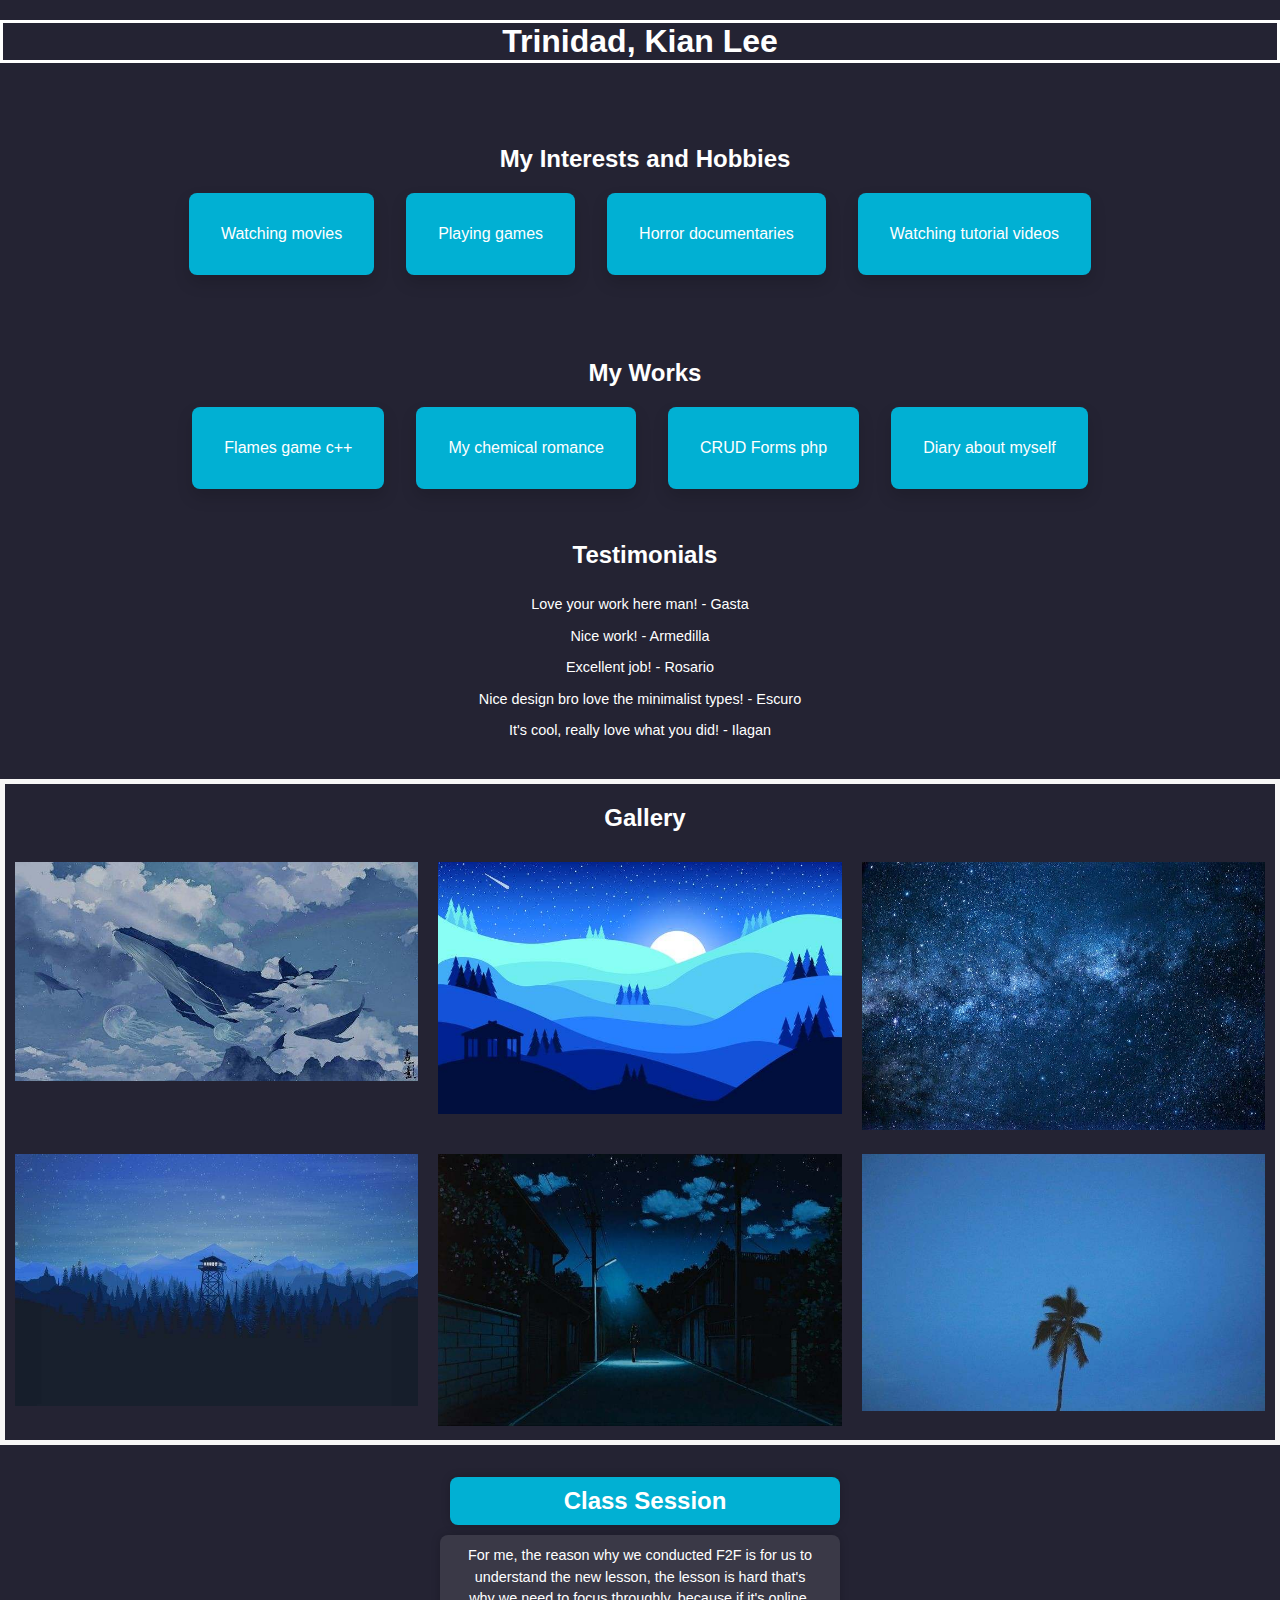
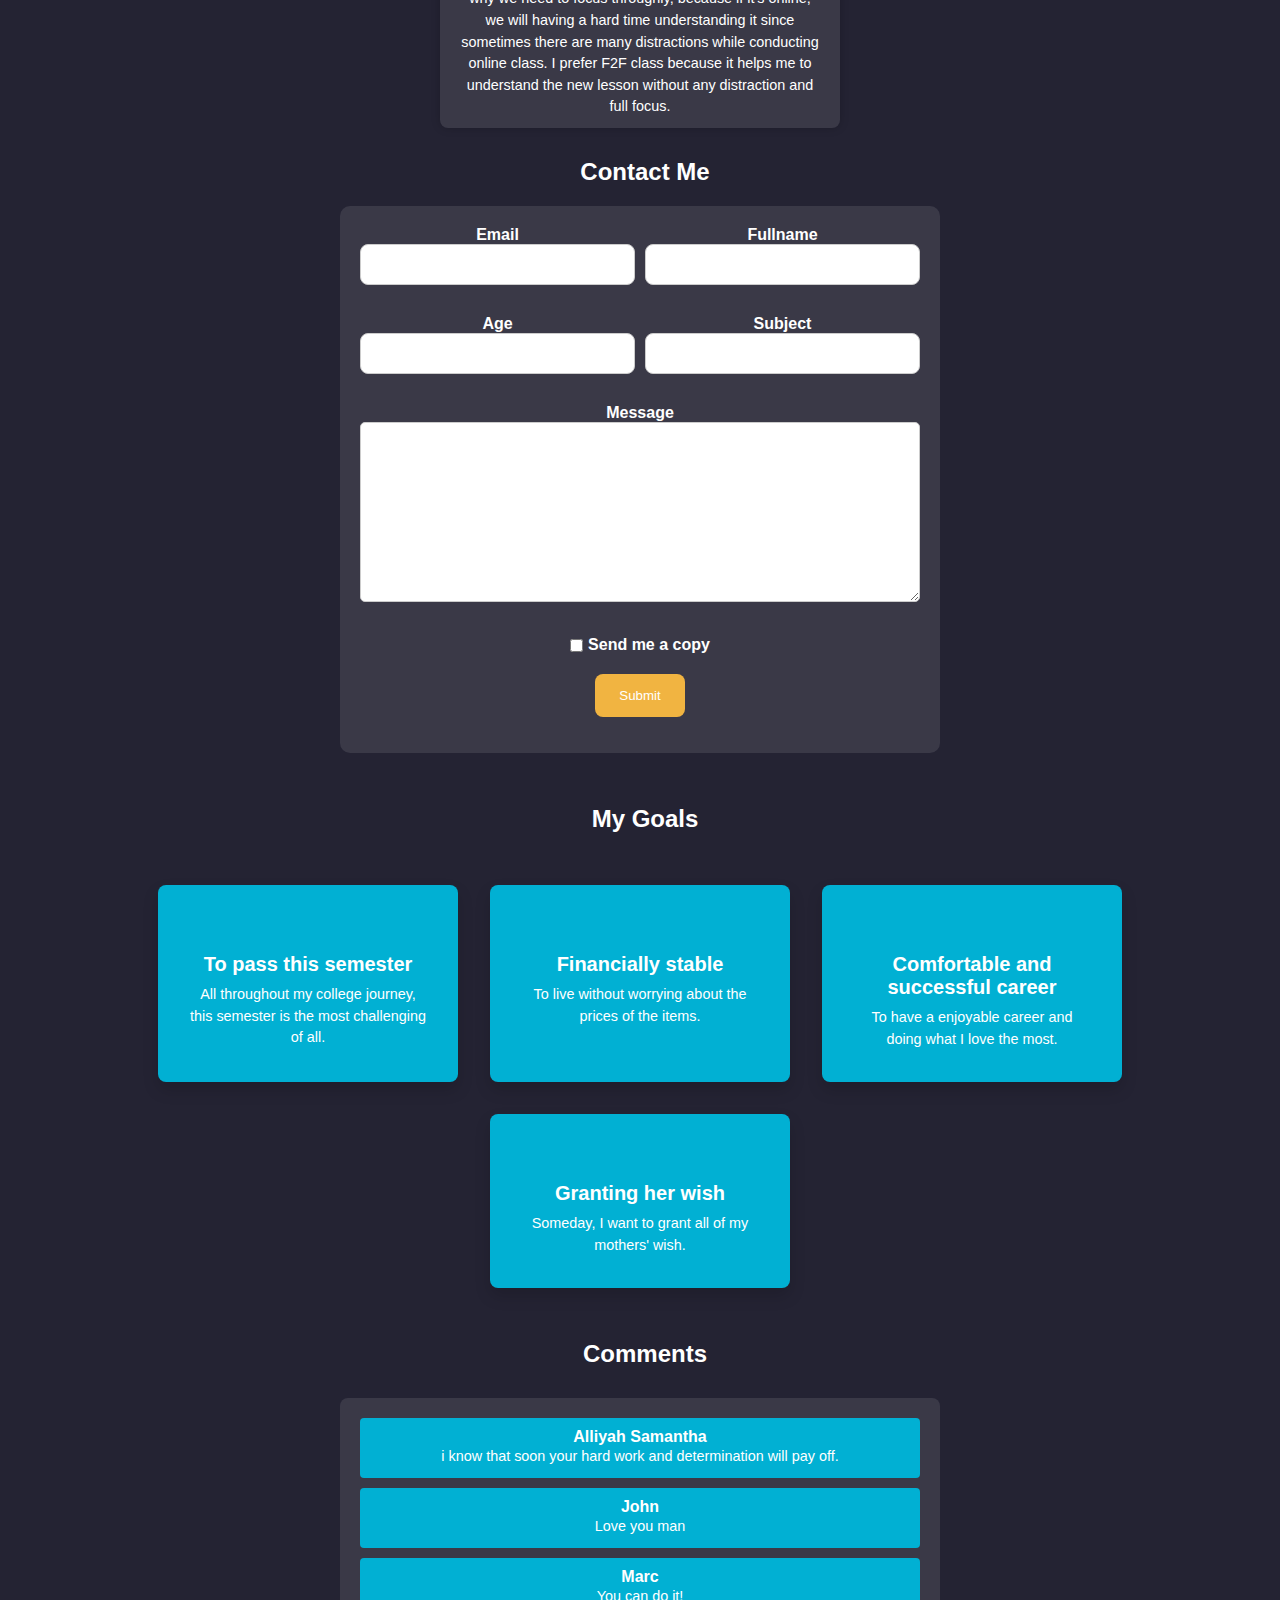
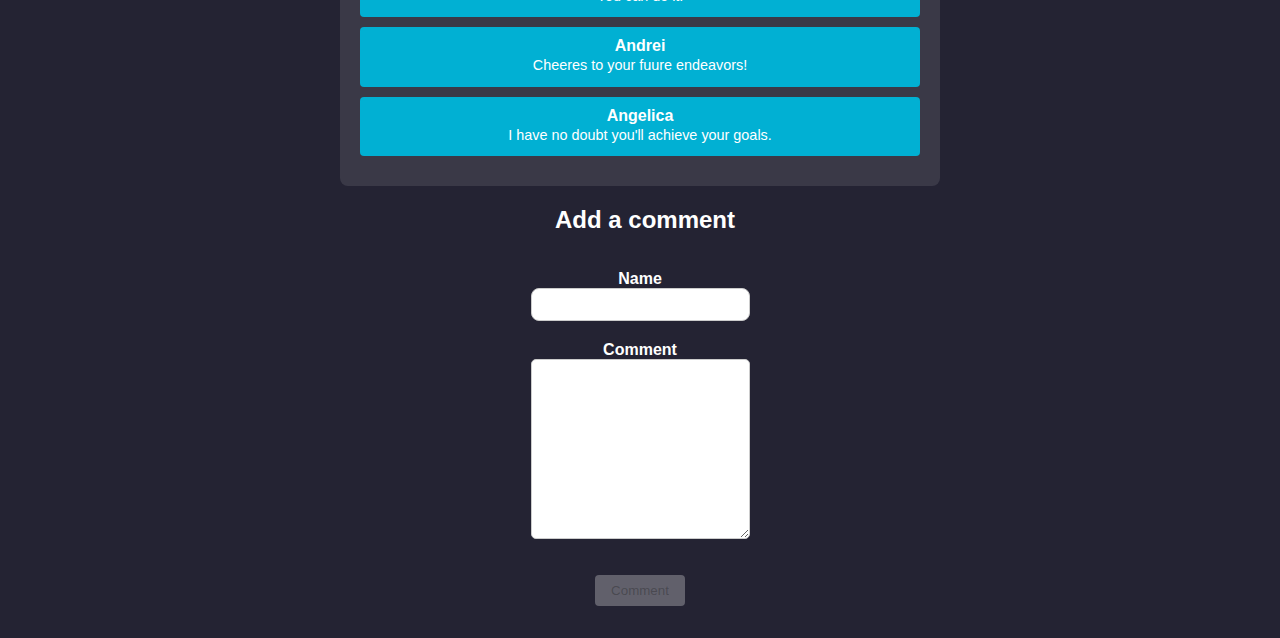
<file: index.html>
<!DOCTYPE html>
<html lang="en">
  <head>
    <meta charset="UTF-8" />
    <meta name="viewport" content="width=device-width, initial-scale=1.0" />
    <link href="index.css" rel="stylesheet" />
    <title>Trinidad, Kian Lee</title>
  </head>
  <body>
    <header>
      <h1>Trinidad, Kian Lee</h1>
    </header>

    <div class="interests">
      <h2>My Interests and Hobbies</h2>
      <ul class="interests-list">
        <li class="interest">Watching movies</li>
        <li class="interest">Playing games</li>
        <li class="interest">Horror documentaries</li>
        <li class="interest">Watching tutorial videos</li>
      </ul>
    </div>

    <div class="works">
      <h2>My Works</h2>
      <ol class="works-list">
        <li class="work"><a href="Myworks.html">Flames game c++</a></li>
        <li class="work"><a href="Myworks.html">My chemical romance</a></li>
        <li class="work"><a href="Myworks.html">CRUD Forms php</a></li>
        <li class="work"><a href="Myworks.html">Diary about myself</a></li>
      </ol>
    </div>

    <div class="testimonials">
      <h2>Testimonials</h2>
      <div class="testimonial-list">
        <p>Love your work here man! - Gasta</p>
        <p>Nice work! - Armedilla</p>
        <p>Excellent job! - Rosario</p>
        <p>Nice design bro love the minimalist types! - Escuro</p>
        <p>It's cool, really love what you did! - Ilagan</p>
      </div>
    </div>

    <div class="gallery">
      <h2>Gallery</h2>
      <div class="image-container">
        <div class="image-box">
          <img src="./images/4.jpg" alt="A whale" />
        </div>
        <div class="image-box">
          <img src="./images/5.jpg" alt="A mountains" />
        </div>
        <div class="image-box">
          <img src="./images/sky.jpg" alt="A galaxy" />
        </div>
        <div class="image-box">
          <img src="./images/8.jpg" alt="A forest" />
        </div>
        <div class="image-box">
          <img src="./images/9.jpg" alt="A lonely road" />
        </div>
        <div class="image-box">
          <img src="./images/10.jpg" alt="A tree" />
        </div>
      </div>
    </div>

    <div class="class-session">
      <h2>Class Session</h2>
      <p>
        For me, the reason why we conducted F2F is for us to understand the new
        lesson, the lesson is hard that's why we need to focus throughly,
        because if it's online, we will having a hard time understanding it
        since sometimes there are many distractions while conducting online
        class. I prefer F2F class because it helps me to understand the new
        lesson without any distraction and full focus.
      </p>
    </div>

    <div class="contact">
      <h2>Contact Me</h2>
      <div class="form-container">
        <form class="container" action="#">
          <div class="forms">
            <div>
              <label for="email">Email</label>
              <input type="email" name="email" required />
            </div>

            <div>
              <label for="fullname">Fullname</label>
              <input type="text" name="fullname" required />
            </div>

            <div>
              <label for="age">Age</label>
              <input type="number" name="age" required />
            </div>

            <div>
              <label for="subject">Subject</label>
              <input type="text" name="subject" required />
            </div>
          </div>

          <div class="message-container">
            <label for="message">Message</label>
            <textarea name="message" cols="30" rows="10" required></textarea>
          </div>

          <div class="checkbox-container">
            <input type="checkbox" name="sendme" />
            <label for="sendme">Send me a copy</label>
          </div>

          <div class="submit-container">
            <input type="submit" value="Submit" />
          </div>
        </form>
      </div>
    </div>

    <section class="goals">
      <h2>My Goals</h2>
      <div class="goal">
        <div class="icon"></div>
        <h3>To pass this semester</h3>
        <p>
          All throughout my college journey, this semester is the most
          challenging of all.
        </p>
      </div>
      <div class="goal">
        <div class="icon"></div>
        <h3>Financially stable</h3>
        <p>To live without worrying about the prices of the items.</p>
      </div>
      <div class="goal">
        <div class="icon"></div>
        <h3>Comfortable and successful career</h3>
        <p>To have a enjoyable career and doing what I love the most.</p>
      </div>
      <div class="goal">
        <div class="icon"></div>
        <h3>Granting her wish</h3>
        <p>Someday, I want to grant all of my mothers' wish.</p>
      </div>
    </section>

    <div class="team-comment">
      <h2>Comments</h2>
      <div class="teammate-comments">
        <div class="team-comment-item">
          <span class="team-comment-author">Alliyah Samantha</span>
          <p class="team-comment-text">
            i know that soon your hard work and determination will pay off.
          </p>
        </div>
        <div class="team-comment-item">
          <span class="team-comment-author">John</span>
          <p class="team-comment-text">Love you man</p>
        </div>
        <div class="team-comment-item">
          <span class="team-comment-author">Marc</span>
          <p class="team-comment-text">You can do it!</p>
        </div>
        <div class="team-comment-item">
          <span class="team-comment-author">Andrei</span>
          <p class="team-comment-text">Cheeres to your fuure endeavors!</p>
        </div>
        <div class="team-comment-item">
          <span class="team-comment-author">Angelica</span>
          <p class="team-comment-text">
            I have no doubt you'll achieve your goals.
          </p>
        </div>
      </div>
    </div>

    <div class="comment-section">
      <h2>Add a comment</h2>
      <div class="comment-container">
        <form class="comments">
          <div class="comment-group">
            <label>Name</label>
            <input
              type="text"
              id="user_name"
              required
              oninput="checkComment()"
            />
          </div>
          <div class="comment-group">
            <label>Comment</label>
            <textarea
              id="user_comment"
              name="comment"
              required
              oninput="checkComment()"
            ></textarea>
          </div>
          <div class="comment-container">
            <button type="submit" id="comment_button" disabled>Comment</button>
          </div>
        </form>
      </div>
    </div>
    <script src="script.js"></script>
  </body>
</html>
</file>
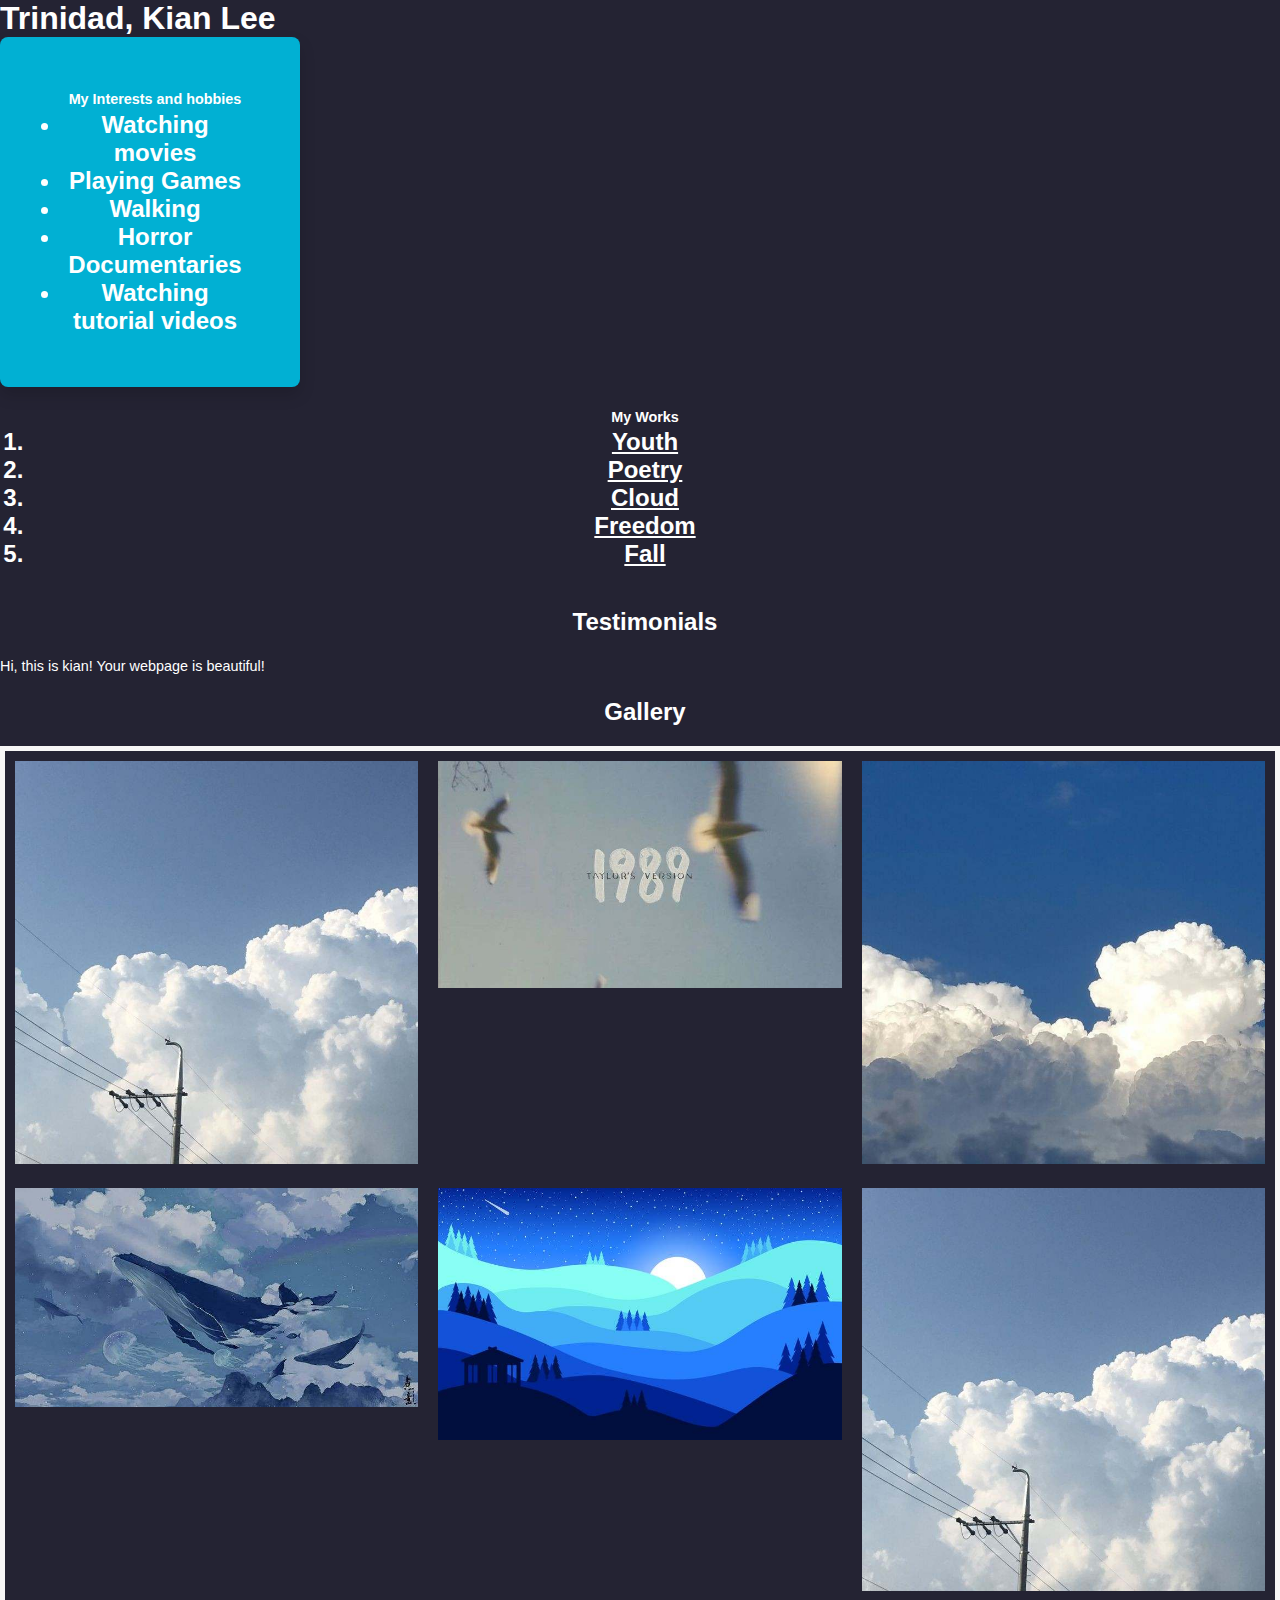
<file: Trinidad_KianLee.html>
<!DOCTYPE html>
<html>
  <head>
    <link href="style.css" rel="stylesheet" />
  </head>
  <title>Trinidad, Kian Lee</title>
  <body>
    <div class="h1">
      <h1>Trinidad, Kian Lee</h1>
    </div>
    <div class="interest">
      <h2>
        <p>My Interests and hobbies</p>
        <ul>
          <li>Watching movies</li>
          <li>Playing Games</li>
          <li>Walking</li>
          <li>Horror Documentaries</li>
          <li>Watching tutorial videos</li>
        </ul>
      </h2>
    </div>
    <div class="MyWorks">
      <h2>
        <p>My Works</p>
        <ol>
          <li><a href="empty.html">Youth</a></li>
          <li><a href="empty.html">Poetry</a></li>
          <li><a href="empty.html">Cloud</a></li>
          <li><a href="empty.html">Freedom</a></li>
          <li><a href="empty.html">Fall</a></li>
        </ol>
      </h2>
    </div>
    <div class="testimonials">
      <h2>Testimonials</h2>
      <div class="empty-space"></div>
      <div class="empty-space"></div>
      <div class="empty-space"></div>
      <p>Hi, this is kian! Your webpage is beautiful!</p>
    </div>
    <h2 class="title">Gallery</h2>
    <div class="gallery">
      <div class="image-box">
        <img src="1.jpg" />
      </div>
      <div class="image-box">
        <img src="2.jpg" />
      </div>
      <div class="image-box">
        <img src="3.jpg" />
      </div>
      <div class="image-box">
        <img src="4.jpg" />
      </div>
      <div class="image-box">
        <img src="5.jpg" />
      </div>
      <div class="image-box">
        <img src="1.jpg" />
      </div>
    </div>
  </body>
</html>
</file>
<file: index.css>
* {
  margin: 0;
  padding: 0;
  box-sizing: border-box;
  font-family: "Roboto", sans-serif;
}

body {
  background-color: #242333;
  color: #fff;
  margin: 0;
  padding: 0;
  font-family: "Poppins", sans-serif;
  font-weight: 400;
  font-size: 16px;
}

header {
  background-color: #242333;
  text-align: center;
  color: #ffffff;
  margin-bottom: 30px;
  margin-top: 20px;
  border: 3px solid #fff;
}

h2 {
  padding: 20px;
  margin-left: 10px;
  text-align: center;
}

.interests,
.works {
  display: flex;
  flex-direction: column;
  align-items: center;
  padding: 2rem;
}

.interests-list,
.works-list {
  display: flex;
  justify-content: center;
  flex-wrap: wrap;
  gap: 2rem;
  padding: 0;
  list-style-type: none;
}

.interest,
.work {
  background-color: #01b0d3;
  box-shadow: 0 0.5rem 1rem rgba(0, 0, 0, 0.15);
  border-radius: 0.5rem;
  padding: 2rem;
  text-align: center;
  max-width: 300px;
}

.work a {
  color: inherit;
  text-decoration: none;
}

section {
  padding: 20px 0;
}

.testimonial-list {
  display: flex;
  flex-direction: column;
  justify-content: center;
  align-items: center;
  margin-bottom: 2rem;
}

.testimonial-list p {
  margin: 0;
  padding: 5px 0;
  text-decoration: none;
}

a {
  color: #fff;
}

.gallery {
  display: flex;
  flex-wrap: wrap;
  justify-content: center;
  border: 5px solid rgb(247, 246, 246);
}

.image-container {
  display: flex;
  flex-wrap: wrap;
  justify-content: center;
}

.image-box {
  width: calc(33.33% - 20px);
  margin: 10px;
}

.image-box img {
  width: 100%;
  height: auto;
}

.contact {
  text-align: center;
}

.form-container {
  display: flex;
  justify-content: center;
}

.container {
  max-width: 600px;
  width: 100%;
  padding: 20px;
  background-color: rgba(255, 255, 255, 0.1);
  border-radius: 10px;
}

.class-session {
  text-align: center;
  max-width: 400px;
  margin: 0 auto;
}

.class-session h2 {
  margin-top: 2rem;
  background-color: #01b0d3;
  color: #fff;
  padding: 10px 20px;
  border-radius: 8px;
  box-shadow: 0 0 10px rgba(0, 0, 0, 0.2);
}

.class-session p {
  margin-top: 10px;
  background-color: rgba(255, 255, 255, 0.1);
  padding: 10px 20px;
  border-radius: 8px;
  box-shadow: 0 0 10px rgba(0, 0, 0, 0.2);
  margin-bottom: 10px;
}

.forms {
  display: grid;
  grid-template-columns: 1fr 1fr;
  gap: 10px;
}

.message-container {
  margin-top: 10px;
}

.checkbox-container {
  display: flex;
  align-items: center;
  justify-content: center;
  margin-top: 10px;
}

.checkbox-container input[type="checkbox"] {
  margin-right: 5px;
}

.submit-container {
  margin-top: 20px;
}

input[type="email"],
input[type="text"],
input[type="number"],
textarea {
  width: 100%;
  padding: 12px;
  margin-bottom: 20px;
  border-radius: 8px;
  border: 1px solid #ccc;
  box-sizing: border-box;
  transition: border-color 0.3s ease;
}

label {
  font-weight: bold;
}

input[type="submit"] {
  background-color: rgb(241, 180, 65);
  color: #fff;
  padding: 14px 24px;
  border: none;
  border-radius: 8px;
  cursor: pointer;
  transition: background-color 0.3s ease;
  margin-bottom: 1rem;
}

input[type="submit"]:hover {
  background-color: rgb(220, 150, 40);
}

.header-goals {
  text-align: center;
  margin-bottom: -1rem;
}

.goals {
  display: flex;
  justify-content: center;
  flex-wrap: wrap;
  gap: 2rem;
  padding: 2rem;
}

.goals h2 {
  width: 100%;
}

.goal {
  background-color: #01b0d3;
  box-shadow: 0 0.5rem 1rem rgba(0, 0, 0, 0.15);
  border-radius: 0.5rem;
  padding: 2rem;
  text-align: center;
  max-width: 300px;
}

.icon {
  background-color: #01b0d3;
  display: inline-flex;
  justify-content: center;
  align-items: center;
  font-size: 2rem;
  height: 1rem;
  width: 4rem;
  margin-bottom: 1rem;
}

h3 {
  color: #ffffff;
  font-size: 1.25rem;
  margin-bottom: 0.5rem;
}

p {
  color: #ffffff;
  font-size: 0.9rem;
  line-height: 1.5;
}

.comment-section {
  margin-top: -2rem;
  display: flex;
  flex-direction: column;
  align-items: center;
  padding: 2rem;
}

.comment-section > h2 {
  width: 100%;
}

.comment-group {
  display: flex;
  flex-direction: column;
  align-items: center;
}

textarea {
  width: 100%;
  height: 20vh;
  padding: 15px;
  outline: none;
  font-size: 16px;
  border-radius: 5px;
}

.comment-group input,
.comment-group textarea {
  padding: 0.5rem;
  border: 1px solid #ccc;
  width: 100%;
  box-sizing: border-box;
}

.comment-container {
  display: flex;
  justify-content: center;
  margin-top: 1rem;
}

.comment-container button {
  padding: 0.5rem 1rem;
  border: none;
  border-radius: 4px;
  cursor: pointer;
}

.team-comment {
  text-align: center;
}

.team-comment > h2 {
  margin-bottom: 10px;
}

.teammate-comments {
  max-width: 600px;
  margin: 0 auto;
  background-color: rgba(255, 255, 255, 0.1);
  padding: 20px;
  border-radius: 8px;
}

.team-comment-item {
  margin-bottom: 10px;
  background-color: #01b0d3;
  border-radius: 4px;
  padding: 10px;
  color: #fff;
}

.team-comment-author {
  font-weight: bold;
  margin-bottom: 5px;
}

.team-comment-text {
  color: #fff;
}

@media (max-width: 768px) {
  .image-box {
    flex-basis: calc(50% - 20px);
  }
}

@media (max-width: 426px) {
  .image-box {
    flex-basis: calc(100% - 20px);
  }
}

@media (max-width: 426px) {
  .forms {
    display: flex;
    flex-direction: column;
  }
}

@media (max-width: 600px) {
  .goals {
    padding: 10px;
  }

  .goal {
    max-width: 100%;
  }

  .teammate-comments {
    max-width: calc(100% - 40px);
  }
}
</file>
<file: style.css>
* {
  margin: 0;
  padding: 0;
  box-sizing: border-box;
  font-family: "Roboto", sans-serif;
}

body {
  background-color: #242333;
  color: #fff;
  margin: 0;
  padding: 0;
  font-family: "Poppins", sans-serif;
  font-weight: 400;
  font-size: 16px;
}

header {
  background-color: #242333;
  text-align: center;
  color: #ffffff;
  margin-bottom: 30px;
  margin-top: 20px;
  border: 3px solid #fff;
}

h2 {
  padding: 20px;
  margin-left: 10px;
  text-align: center;
}

.interests,
.works {
  display: flex;
  flex-direction: column;
  align-items: center;
  padding: 2rem;
}

.interests-list,
.works-list {
  display: flex;
  justify-content: center;
  flex-wrap: wrap;
  gap: 2rem;
  padding: 0;
  list-style-type: none;
}

.interest,
.work {
  background-color: #01b0d3;
  box-shadow: 0 0.5rem 1rem rgba(0, 0, 0, 0.15);
  border-radius: 0.5rem;
  padding: 2rem;
  text-align: center;
  max-width: 300px;
}

.work a {
  color: inherit;
  text-decoration: none;
}

section {
  padding: 20px 0;
}

.testimonial-list {
  display: flex;
  flex-direction: column;
  justify-content: center;
  align-items: center;
  margin-bottom: 2rem;
}

.testimonial-list p {
  margin: 0;
  padding: 5px 0;
  text-decoration: none;
}

a {
  color: #fff;
}

.gallery {
  display: flex;
  flex-wrap: wrap;
  justify-content: center;
  border: 5px solid rgb(247, 246, 246);
}

.image-container {
  display: flex;
  flex-wrap: wrap;
  justify-content: center;
}

.image-box {
  width: calc(33.33% - 20px);
  margin: 10px;
}

.image-box img {
  width: 100%;
  height: auto;
}

.contact {
  text-align: center;
}

.form-container {
  display: flex;
  justify-content: center;
}

.container {
  max-width: 600px;
  width: 100%;
  padding: 20px;
  background-color: rgba(255, 255, 255, 0.1);
  border-radius: 10px;
}

.class-session {
  text-align: center;
  max-width: 400px;
  margin: 0 auto;
}

.class-session h2 {
  margin-top: 2rem;
  background-color: #01b0d3;
  color: #fff;
  padding: 10px 20px;
  border-radius: 8px;
  box-shadow: 0 0 10px rgba(0, 0, 0, 0.2);
}

.class-session p {
  margin-top: 10px;
  background-color: rgba(255, 255, 255, 0.1);
  padding: 10px 20px;
  border-radius: 8px;
  box-shadow: 0 0 10px rgba(0, 0, 0, 0.2);
  margin-bottom: 10px;
}

.forms {
  display: grid;
  grid-template-columns: 1fr 1fr;
  gap: 10px;
}

.message-container {
  margin-top: 10px;
}

.checkbox-container {
  display: flex;
  align-items: center;
  justify-content: center;
  margin-top: 10px;
}

.checkbox-container input[type="checkbox"] {
  margin-right: 5px;
}

.submit-container {
  margin-top: 20px;
}

input[type="email"],
input[type="text"],
input[type="number"],
textarea {
  width: 100%;
  padding: 12px;
  margin-bottom: 20px;
  border-radius: 8px;
  border: 1px solid #ccc;
  box-sizing: border-box;
  transition: border-color 0.3s ease;
}

label {
  font-weight: bold;
}

input[type="submit"] {
  background-color: rgb(241, 180, 65);
  color: #fff;
  padding: 14px 24px;
  border: none;
  border-radius: 8px;
  cursor: pointer;
  transition: background-color 0.3s ease;
  margin-bottom: 1rem;
}

input[type="submit"]:hover {
  background-color: rgb(220, 150, 40);
}

.header-goals {
  text-align: center;
  margin-bottom: -1rem;
}

.goals {
  display: flex;
  justify-content: center;
  flex-wrap: wrap;
  gap: 2rem;
  padding: 2rem;
}

.goals h2 {
  width: 100%;
}

.goal {
  background-color: #01b0d3;
  box-shadow: 0 0.5rem 1rem rgba(0, 0, 0, 0.15);
  border-radius: 0.5rem;
  padding: 2rem;
  text-align: center;
  max-width: 300px;
}

.icon {
  background-color: #01b0d3;
  display: inline-flex;
  justify-content: center;
  align-items: center;
  font-size: 2rem;
  height: 1rem;
  width: 4rem;
  margin-bottom: 1rem;
}

h3 {
  color: #ffffff;
  font-size: 1.25rem;
  margin-bottom: 0.5rem;
}

p {
  color: #ffffff;
  font-size: 0.9rem;
  line-height: 1.5;
}

.comment-section {
  margin-top: -2rem;
  display: flex;
  flex-direction: column;
  align-items: center;
  padding: 2rem;
}

.comment-group {
  display: flex;
  flex-direction: column;
  align-items: center;
}

textarea {
  width: 100%;
  height: 20vh;
  padding: 15px;
  outline: none;
  font-size: 16px;
  border-radius: 5px;
}

.comment-group input,
.comment-group textarea {
  padding: 0.5rem;
  border: 1px solid #ccc;
  width: 100%;
  box-sizing: border-box;
}

.comment-container {
  display: flex;
  justify-content: center;
  margin-top: 1rem;
}

.comment-container button {
  padding: 0.5rem 1rem;
  border: none;
  border-radius: 4px;
  cursor: pointer;
}

.team-comment {
  text-align: center;
}

.team-comment > h2 {
  margin-bottom: 10px;
}

.teammate-comments {
  max-width: 600px;
  margin: 0 auto;
  background-color: rgba(255, 255, 255, 0.1);
  padding: 20px;
  border-radius: 8px;
}

.team-comment-item {
  margin-bottom: 10px;
  background-color: #01b0d3;
  border-radius: 4px;
  padding: 10px;
  color: #fff;
}

.team-comment-author {
  font-weight: bold;
  margin-bottom: 5px;
}

.team-comment-text {
  color: #fff;
}

@media (max-width: 768px) {
  .image-box {
    flex-basis: calc(50% - 20px);
  }
}

@media (max-width: 426px) {
  .image-box {
    flex-basis: calc(100% - 20px);
  }
}

@media (max-width: 426px) {
  .forms {
    display: flex;
    flex-direction: column;
  }
}
</file>
